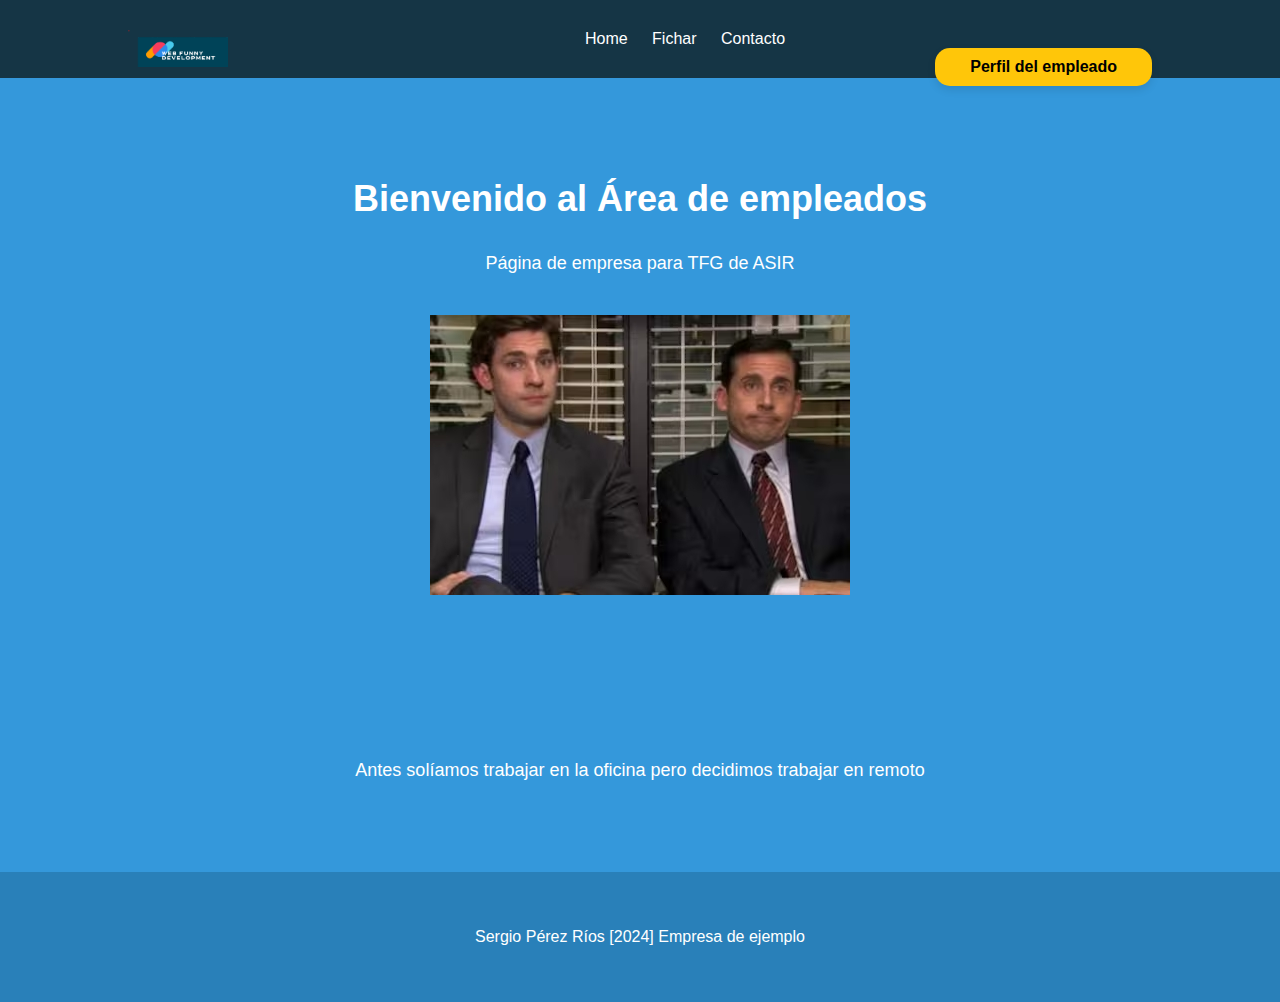
<file: index.html>
<!DOCTYPE html>
<html lang="en">
<head>
    <meta charset="UTF-8">
    <meta name="viewport" content="width=device-width, initial-scale=1.0">
    <title>Mi empresa</title>
    <link rel="stylesheet" href="styles.css">
</head>
<body>
    <header>
        <div class="container">
            <div class="logo">
                <img src="images/logo.png" alt="Logo de la empresa">
            </div>
            <nav>
                <ul>
                    <li><a href="index.html">Home</a></li>
                    <li><a href="fichar.html">Fichar</a></li>
                    <li><a href="contacto.html">Contacto</a></li>
                </ul>
            </nav>
            <div class="employee-area">
                <a href="profile.php">Perfil del empleado</a>
            </div>
        </div>
    </header>

    <section class="main-content">
        <div class="container">
            <h2>Bienvenido al Área de empleados </h2>
            <p>Página de empresa para TFG de ASIR</p>
            <img src="images/placeholder.jpg" alt="Imagen de portada">
        </div>
    </section>

    <section class="main-content">
        <div class="container">
            <p>
                Antes solíamos trabajar en la oficina pero decidimos trabajar en remoto
            </p>
        </div>
    </section>


    

    <footer>
        <div class="container">
            <p>Sergio Pérez Ríos [2024] Empresa de ejemplo</p>
        </div>
    </footer>
</body>
</html>
</file>
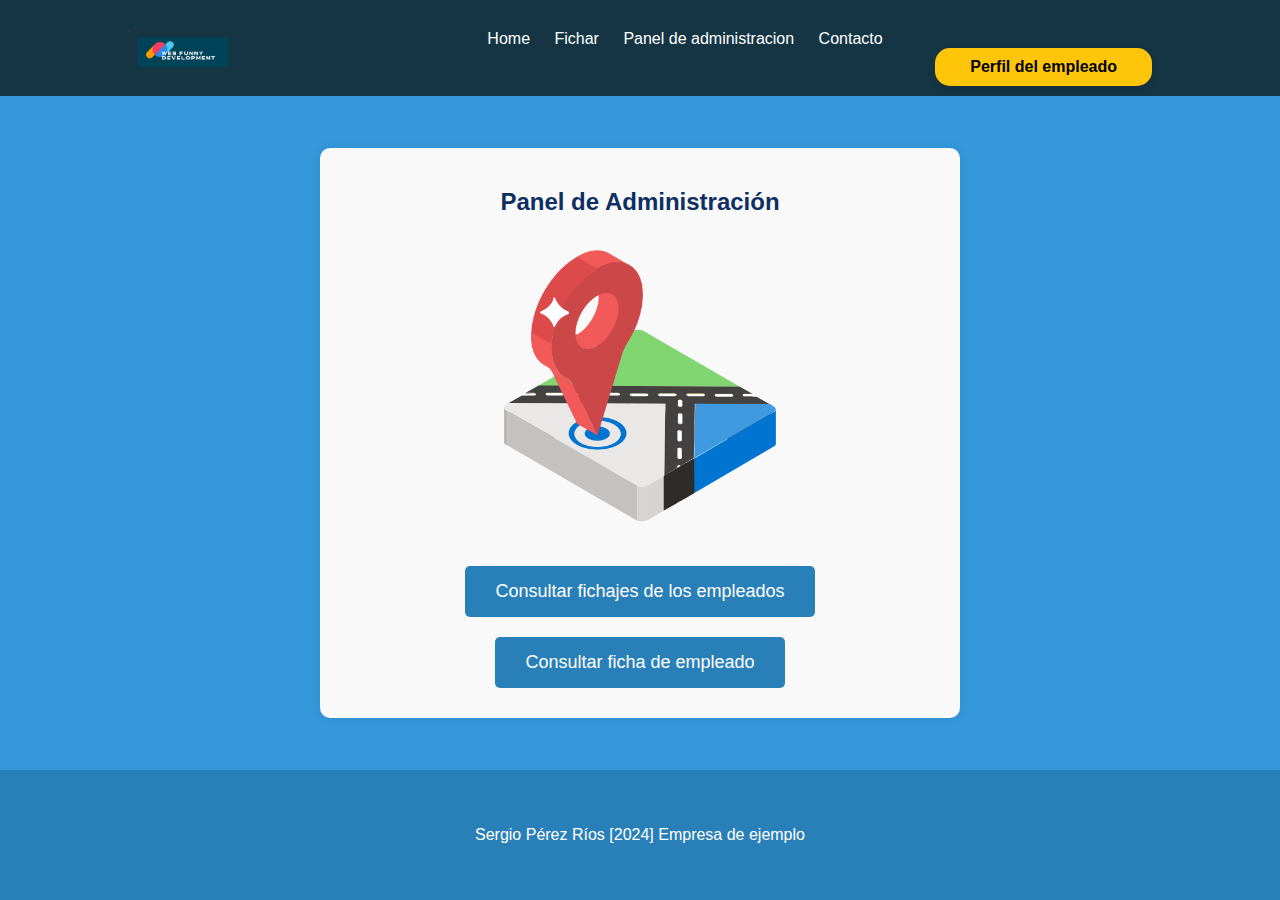
<file: admin-panel.html>
<!DOCTYPE html>
<html lang="en">

<head>
    <meta charset="UTF-8">
    <meta name="viewport" content="width=device-width, initial-scale=1.0">
    <title>Mi empresa</title>
    <link rel="stylesheet" href="styles.css">
    <style>
        /* Estilos adicionales para el panel de administración */
        body,
        html {
            height: 100%;
            margin: 0;
        }

        body {
            display: flex;
            flex-direction: column;
        }

        .main-content {
            flex: 1;
            display: flex;
            justify-content: center;
            align-items: center;
        }

        .admin-panel {
            max-width: 600px;
            margin: 50px auto;
            padding: 20px;
            background-color: #f9f9f9;
            border-radius: 10px;
            box-shadow: 0 0 10px rgba(0, 0, 0, 0.1);
            text-align: center;
        }

        .admin-panel h2 {
            font-size: 24px;
            margin-bottom: 20px;
            color: rgb(13, 47, 98);
        }

        .admin-panel button {
            background-color: #2980b9;
            color: #fff;
            padding: 15px 30px;
            /* Aumentar el tamaño del botón */
            border: none;
            border-radius: 5px;
            cursor: pointer;
            font-size: 18px;
            /* Aumentar el tamaño del texto */
            margin: 10px;
            transition: background-color 0.3s, transform 0.3s;
            /* Transiciones para efecto */
        }

        .admin-panel button:hover {
            background-color: #45a049;
            transform: scale(1.05);
            /* Aumentar ligeramente el tamaño al pasar el cursor */
        }

        .admin-panel img {
            width: 50%; /* Ajusta la anchura al 50% */
            height: auto;
            margin: 0 auto 20px auto; /* Centra la imagen horizontalmente y añade espacio inferior */
            display: block; /* Asegura que el margen auto funcione correctamente */
        }
        
        

        .main-content {
            max-width: 1200px;
            margin: 0 auto;
            padding: 0 20px;
        }
        

        footer {
            background-color: #2980b9;
            color: #fff;
            padding: 20px 0;
            text-align: center;
            position: relative;
            bottom: 0;
            width: 100%;
        }
    </style>
</head>

<body>
    <header>
        <div class="container">
            <div class="logo">
                <img src="images/logo.png" alt="Logo de la empresa">
            </div>
            <nav>
                <ul>
                    <li><a href="index.html">Home</a></li>
                    <li><a href="fichar.html">Fichar</a></li>
                    <li><a href="admin-panel.html">Panel de administracion</a></li>
                    <li><a href="contacto.html">Contacto</a></li>
                </ul>
            </nav>
            <div class="employee-area">
                <a href="profile.php">Perfil del empleado</a>
            </div>
        </div>
    </header>

    <section class="main-content">
        <div class="admin-panel">
            <h2>Panel de Administración</h2>
            <img src="images/fichaje_panel.png" alt="Imagen de panel de fichaje">
            <button onclick="location.href='consultar-fichajes.php'">Consultar fichajes de los empleados</button>
            <button onclick="location.href='consultar-ficha-empleado.php'">Consultar ficha de empleado</button>
        </div>
    </section>




    <footer>
        <div class="container">
            <p>Sergio Pérez Ríos [2024] Empresa de ejemplo</p>
        </div>
    </footer>
</body>

</html>
</file>
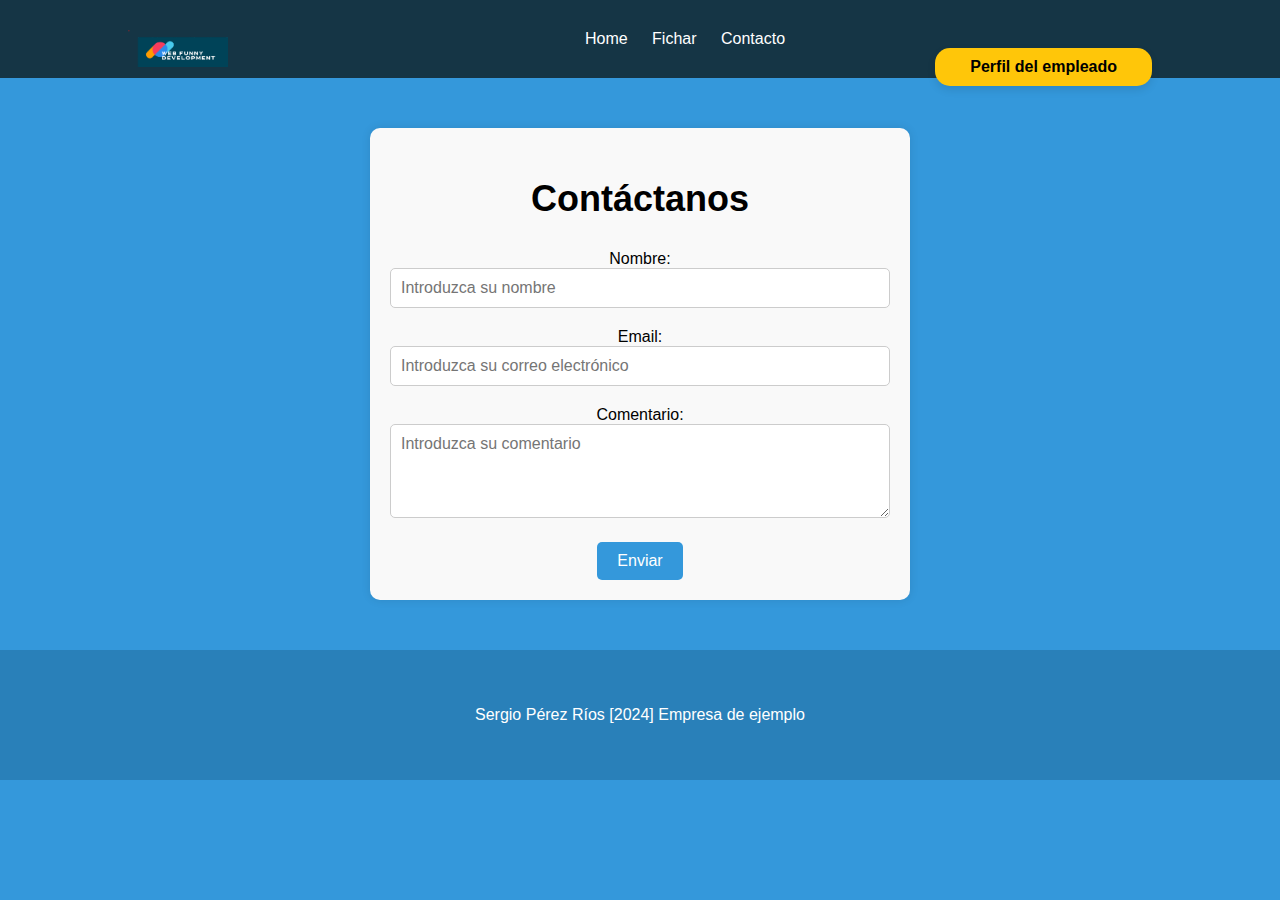
<file: contacto.html>
<!DOCTYPE html>
<html lang="en">
<head>
    <meta charset="UTF-8">
    <meta name="viewport" content="width=device-width, initial-scale=1.0">
    <title>Formulario de Contacto</title>
    <link rel="stylesheet" href="styles.css">
    <style>
        /* Estilos para el formulario de contacto */
        form {
            max-width: 500px;
            margin: 0 auto;
            padding: 20px;
            background-color: #f9f9f9;
            border-radius: 10px;
            box-shadow: 0 0 10px rgba(0, 0, 0, 0.1);
        }

        form h2{
            color:black;
        }

        form label{
            color:black;
        }

        input[type="text"],
        input[type="email"],
        textarea {
            width: 100%;
            padding: 10px;
            margin-bottom: 20px;
            border: 1px solid #ccc;
            border-radius: 5px;
            box-sizing: border-box; /* Ajusta el tamaño del elemento incluyendo los bordes y el padding */
            font-family: Arial, sans-serif;
            font-size: 16px;
        }

        input[type="submit"] {
            background-color: #3498db;
            color: #fff;
            padding: 10px 20px;
            border: none;
            border-radius: 5px;
            cursor: pointer;
            font-size: 16px;
        }

        input[type="submit"]:hover {
            background-color: #3498db;
        }
    </style>
</head>
<body>
    <header>
        <div class="container">
            <div class="logo">
                <img src="images/logo.png" alt="Logo de la empresa">
            </div>
            <nav>
                <ul>
                    <li><a href="index.html">Home</a></li>
                    <li><a href="fichar.html">Fichar</a></li>
                    <li><a href="contacto.html">Contacto</a></li>
                </ul>
            </nav>
            <div class="employee-area">
                <a href="profile.php">Perfil del empleado</a>
            </div>
        </div>
    </header>

    <section class="main-content">
        <form>
            <h2>Contáctanos</h2>
            <label for="name">Nombre:</label><br>
            <input type="text" id="name" name="name" required placeholder="Introduzca su nombre"><br>

            <label for="email">Email:</label><br>
            <input type="email" id="email" name="email" required placeholder="Introduzca su correo electrónico"><br>

            <label for="comment">Comentario:</label><br>
            <textarea id="comment" name="comment" rows="4" required placeholder="Introduzca su comentario"></textarea><br>

            <input type="submit" value="Enviar">
        </form>
    </section>

    <footer>
        <div class="container">
            <p>Sergio Pérez Ríos [2024] Empresa de ejemplo</p>
        </div>
    </footer>
</body>
</html>
</file>
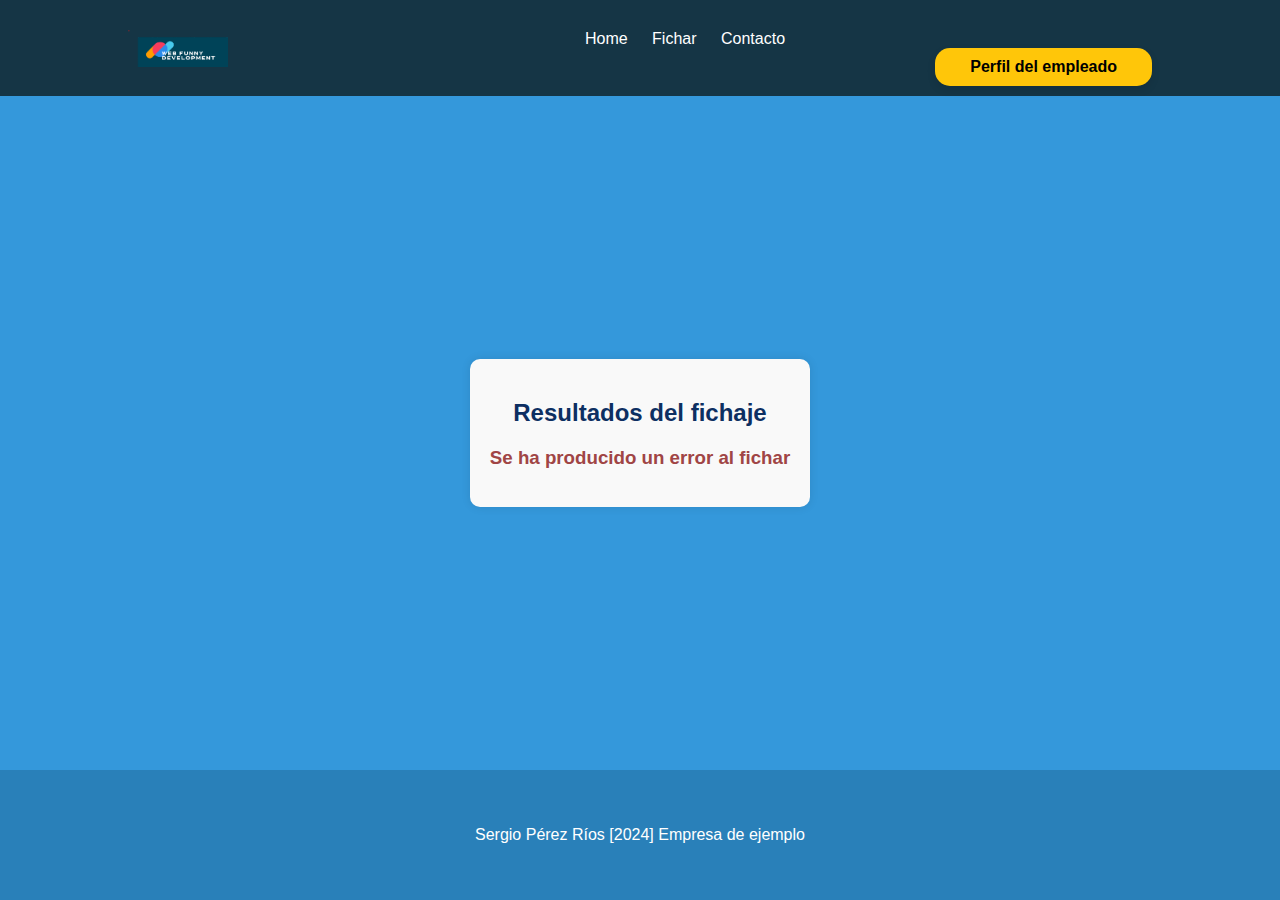
<file: error_fichaje.html>
<!DOCTYPE html>
<html lang="en">

<head>
    <meta charset="UTF-8">
    <meta name="viewport" content="width=device-width, initial-scale=1.0">
    <title>Mi empresa</title>
    <link rel="stylesheet" href="styles.css">
    <style>
        /* Estilos adicionales para el panel de administración */
        body,
        html {
            height: 100%;
            margin: 0;
        }

        body {
            display: flex;
            flex-direction: column;
        }

        .main-content {
            flex: 1;
            display: flex;
            justify-content: center;
            align-items: center;
        }

        .admin-panel {
            max-width: 600px;
            margin: 50px auto;
            padding: 20px;
            background-color: #f9f9f9;
            border-radius: 10px;
            box-shadow: 0 0 10px rgba(0, 0, 0, 0.1);
            text-align: center;
        }

        .admin-panel h2 {
            font-size: 24px;
            margin-bottom: 20px;
            color: rgb(13, 47, 98);
        }

        .admin-panel button {
            background-color: #2980b9;
            color: #fff;
            padding: 15px 30px;
            /* Aumentar el tamaño del botón */
            border: none;
            border-radius: 5px;
            cursor: pointer;
            font-size: 18px;
            /* Aumentar el tamaño del texto */
            margin: 10px;
            transition: background-color 0.3s, transform 0.3s;
            /* Transiciones para efecto */
        }

        .admin-panel button:hover {
            background-color: #45a049;
            transform: scale(1.05);
            /* Aumentar ligeramente el tamaño al pasar el cursor */
        }

        .admin-panel img {
            width: 50%; /* Ajusta la anchura al 50% */
            height: auto;
            margin: 0 auto 20px auto; /* Centra la imagen horizontalmente y añade espacio inferior */
            display: block; /* Asegura que el margen auto funcione correctamente */
        }
        
        

        .main-content {
            max-width: 1200px;
            margin: 0 auto;
            padding: 0 20px;
        }

        .main-content h3{
            color: #a04545;
        }
        

        footer {
            background-color: #2980b9;
            color: #fff;
            padding: 20px 0;
            text-align: center;
            position: relative;
            bottom: 0;
            width: 100%;
        }
    </style>
</head>

<body>
    <header>
        <div class="container">
            <div class="logo">
                <img src="images/logo.png" alt="Logo de la empresa">
            </div>
            <nav>
                <ul>
                    <li><a href="index.html">Home</a></li>
                    <li><a href="fichar.html">Fichar</a></li>
                    <li><a href="contacto.html">Contacto</a></li>
                </ul>
            </nav>
            <div class="employee-area">
                <a href="profile.php">Perfil del empleado</a>
            </div>
        </div>
    </header>

    <section class="main-content">
        <div class="admin-panel">
            <h2>Resultados del fichaje</h2>
            <h3>Se ha producido un error al fichar</h3>
        </div>
    </section>




    <footer>
        <div class="container">
            <p>Sergio Pérez Ríos [2024] Empresa de ejemplo</p>
        </div>
    </footer>
</body>

</html>
</file>
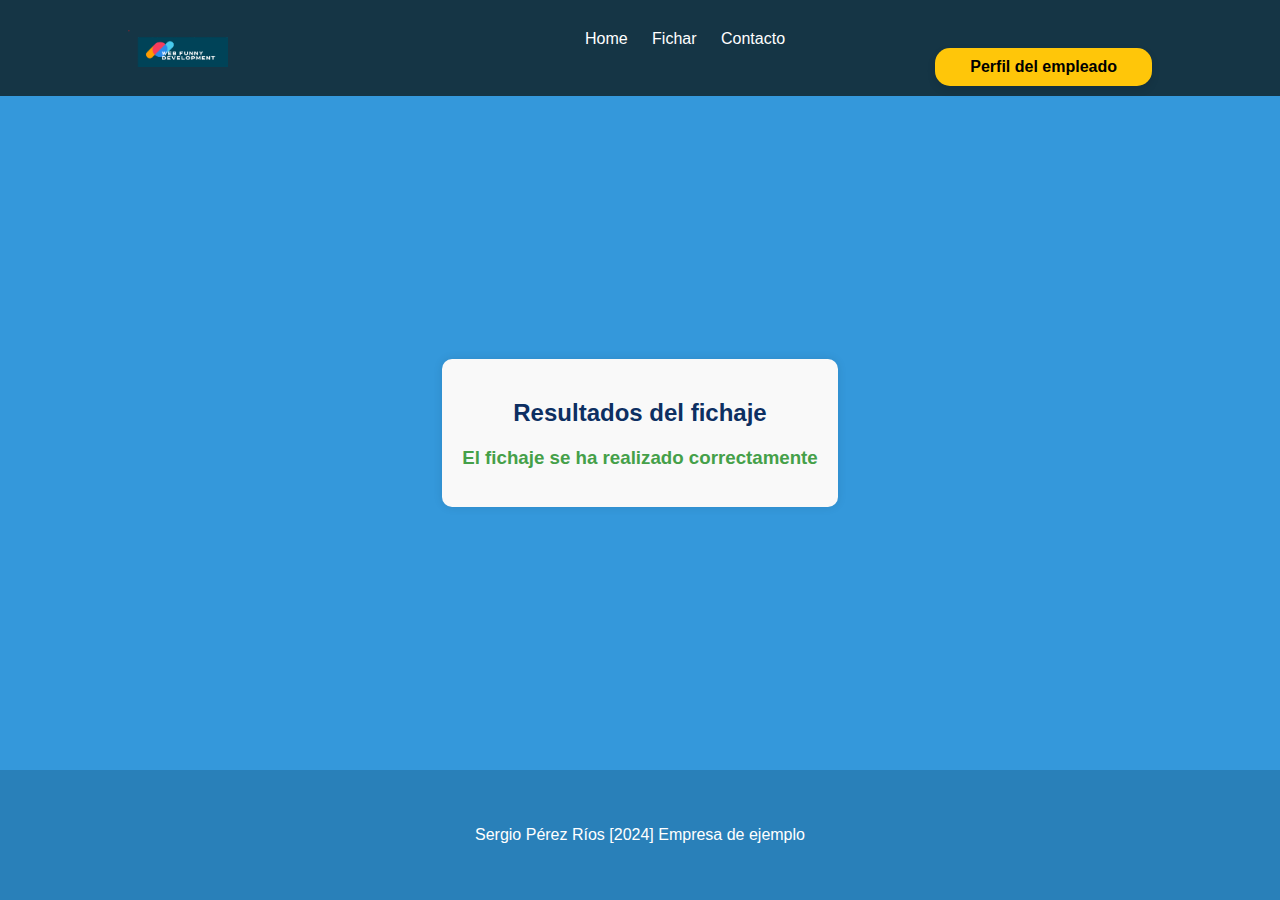
<file: fichaje_correcto.html>
<!DOCTYPE html>
<html lang="en">

<head>
    <meta charset="UTF-8">
    <meta name="viewport" content="width=device-width, initial-scale=1.0">
    <title>Mi empresa</title>
    <link rel="stylesheet" href="styles.css">
    <style>
        /* Estilos adicionales para el panel de administración */
        body,
        html {
            height: 100%;
            margin: 0;
        }

        body {
            display: flex;
            flex-direction: column;
        }

        .main-content {
            flex: 1;
            display: flex;
            justify-content: center;
            align-items: center;
        }

        .admin-panel {
            max-width: 600px;
            margin: 50px auto;
            padding: 20px;
            background-color: #f9f9f9;
            border-radius: 10px;
            box-shadow: 0 0 10px rgba(0, 0, 0, 0.1);
            text-align: center;
        }

        .admin-panel h2 {
            font-size: 24px;
            margin-bottom: 20px;
            color: rgb(13, 47, 98);
        }

        .admin-panel button {
            background-color: #2980b9;
            color: #fff;
            padding: 15px 30px;
            /* Aumentar el tamaño del botón */
            border: none;
            border-radius: 5px;
            cursor: pointer;
            font-size: 18px;
            /* Aumentar el tamaño del texto */
            margin: 10px;
            transition: background-color 0.3s, transform 0.3s;
            /* Transiciones para efecto */
        }

        .admin-panel button:hover {
            background-color: #45a049;
            transform: scale(1.05);
            /* Aumentar ligeramente el tamaño al pasar el cursor */
        }

        .admin-panel img {
            width: 50%; /* Ajusta la anchura al 50% */
            height: auto;
            margin: 0 auto 20px auto; /* Centra la imagen horizontalmente y añade espacio inferior */
            display: block; /* Asegura que el margen auto funcione correctamente */
        }
        
        

        .main-content {
            max-width: 1200px;
            margin: 0 auto;
            padding: 0 20px;
        }

        .main-content h3{
            color: #45a049;
        }
        

        footer {
            background-color: #2980b9;
            color: #fff;
            padding: 20px 0;
            text-align: center;
            position: relative;
            bottom: 0;
            width: 100%;
        }
    </style>
</head>

<body>
    <header>
        <div class="container">
            <div class="logo">
                <img src="images/logo.png" alt="Logo de la empresa">
            </div>
            <nav>
                <ul>
                    <li><a href="index.html">Home</a></li>
                    <li><a href="fichar.html">Fichar</a></li>
                    <li><a href="contacto.html">Contacto</a></li>
                </ul>
            </nav>
            <div class="employee-area">
                <a href="profile.php">Perfil del empleado</a>
            </div>
        </div>
    </header>

    <section class="main-content">
        <div class="admin-panel">
            <h2>Resultados del fichaje</h2>
            <h3>El fichaje se ha realizado correctamente</h3>
        </div>
    </section>




    <footer>
        <div class="container">
            <p>Sergio Pérez Ríos [2024] Empresa de ejemplo</p>
        </div>
    </footer>
</body>

</html>
</file>
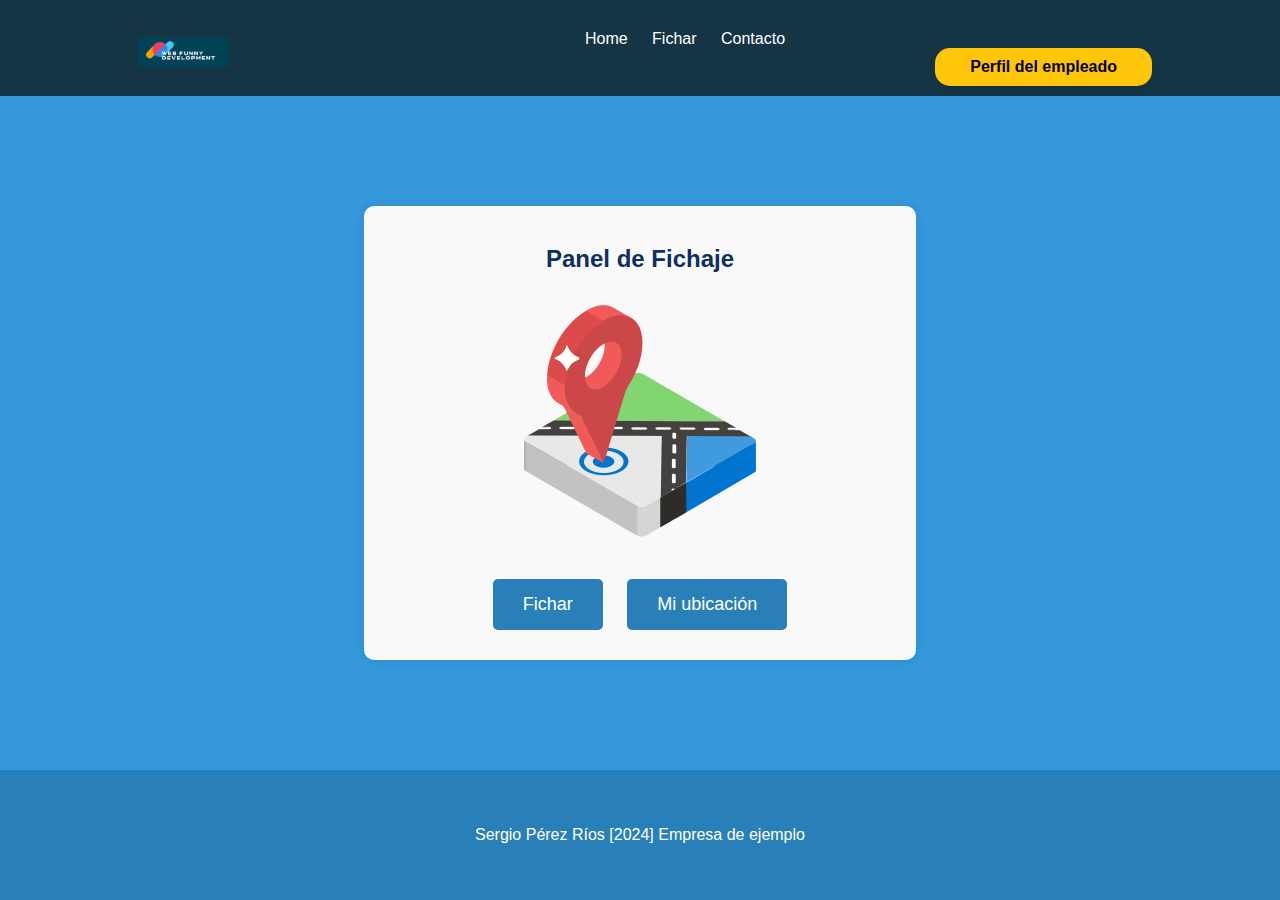
<file: fichar.html>
<!DOCTYPE html>
<html lang="en">

<head>
    <meta charset="UTF-8">
    <meta name="viewport" content="width=device-width, initial-scale=1.0">
    <title>Mi empresa</title>
    <link rel="stylesheet" href="styles.css">
    <style>
        /* Estilos adicionales para el panel de administración */
        body,
        html {
            height: 100%;
            margin: 0;
        }

        body {
            display: flex;
            flex-direction: column;
        }

        .main-content {
            flex: 1;
            display: flex;
            justify-content: center;
            align-items: center;
        }

        .admin-panel {
            max-width: 600px;
            margin: 50px auto;
            padding: 20px;
            background-color: #f9f9f9;
            border-radius: 10px;
            box-shadow: 0 0 10px rgba(0, 0, 0, 0.1);
            text-align: center;
        }

        .admin-panel h2 {
            font-size: 24px;
            margin-bottom: 20px;
            color: rgb(13, 47, 98);
        }

        .admin-panel button {
            background-color: #2980b9;
            color: #fff;
            padding: 15px 30px;
            /* Aumentar el tamaño del botón */
            border: none;
            border-radius: 5px;
            cursor: pointer;
            font-size: 18px;
            /* Aumentar el tamaño del texto */
            margin: 10px;
            transition: background-color 0.3s, transform 0.3s;
            /* Transiciones para efecto */
        }

        .admin-panel button:hover {
            background-color: #45a049;
            transform: scale(1.05);
            /* Aumentar ligeramente el tamaño al pasar el cursor */
        }

        .admin-panel img {
            width: 50%; /* Ajusta la anchura al 50% */
            height: auto;
            margin: 0 auto 20px auto; /* Centra la imagen horizontalmente y añade espacio inferior */
            display: block; /* Asegura que el margen auto funcione correctamente */
        }
        
        

        .main-content {
            max-width: 1200px;
            margin: 0 auto;
            padding: 0 20px;
        }
        

        footer {
            background-color: #2980b9;
            color: #fff;
            padding: 20px 0;
            text-align: center;
            position: relative;
            bottom: 0;
            width: 100%;
        }
    </style>
</head>

<body>
    <header>
        <div class="container">
            <div class="logo">
                <img src="images/logo.png" alt="Logo de la empresa">
            </div>
            <nav>
                <ul>
                    <li><a href="index.html">Home</a></li>
                    <li><a href="fichar.html">Fichar</a></li>
                    <li><a href="contacto.html">Contacto</a></li>
                </ul>
            </nav>
            <div class="employee-area">
                <a href="profile.php">Perfil del empleado</a>
            </div>
        </div>
    </header>

    <section class="main-content">
        <div class="admin-panel">
            <h2>Panel de Fichaje</h2>
            <img src="images/fichaje_panel.png" alt="Imagen de panel de fichaje">
            <button onclick="location.href='enviar_fichaje.html'">Fichar</button>
            <button onclick="location.href='mi_ubicacion_mapa.html'">Mi ubicación</button>
        </div>
    </section>




    <footer>
        <div class="container">
            <p>Sergio Pérez Ríos [2024] Empresa de ejemplo</p>
        </div>
    </footer>
</body>

</html>
</file>
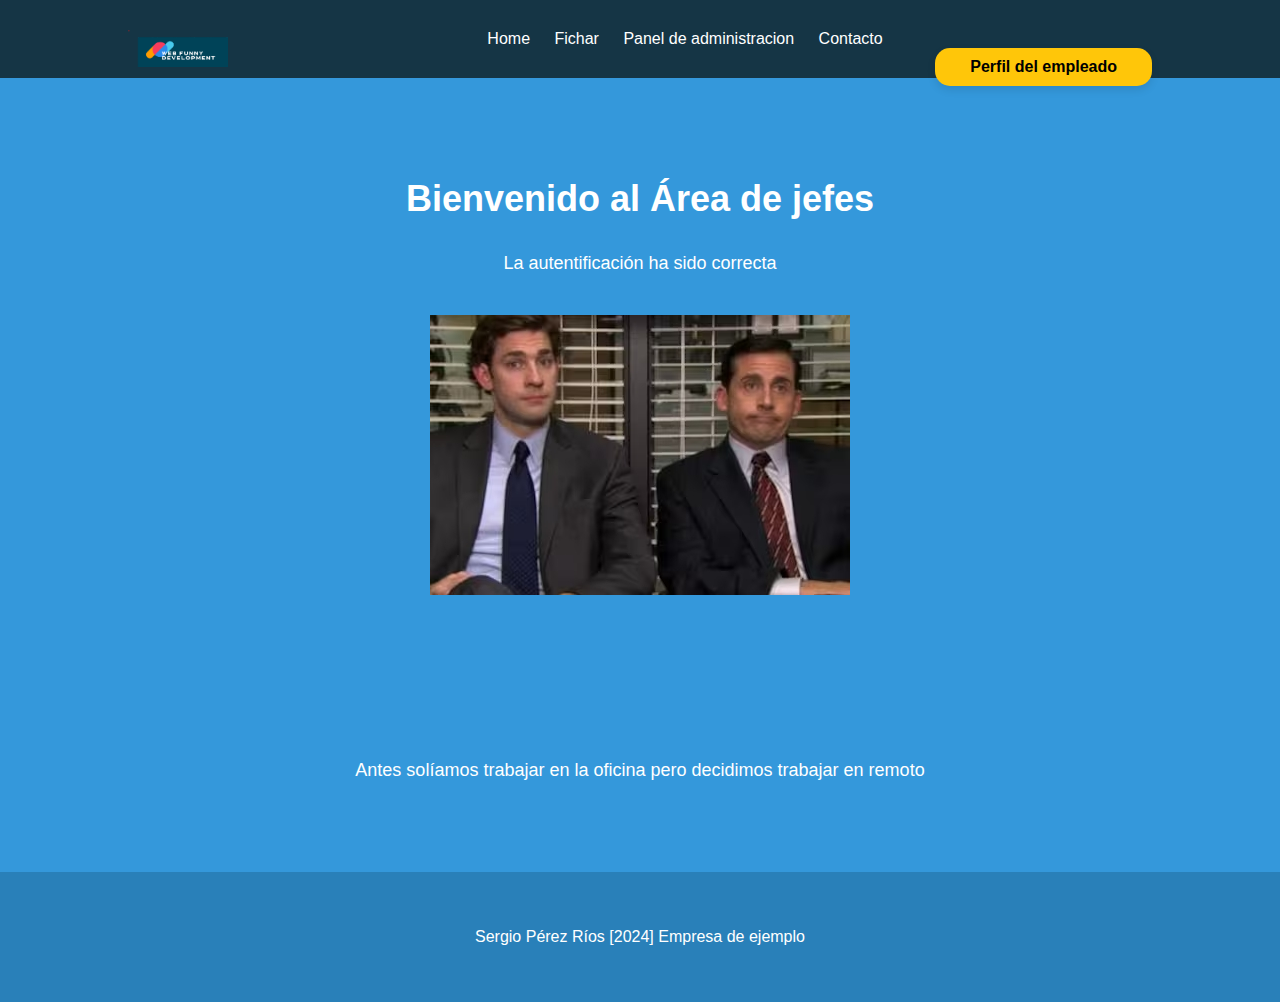
<file: index-jefes.html>
<!DOCTYPE html>
<html lang="en">
<head>
    <meta charset="UTF-8">
    <meta name="viewport" content="width=device-width, initial-scale=1.0">
    <title>Mi empresa</title>
    <link rel="stylesheet" href="styles.css">
</head>
<body>
    <header>
        <div class="container">
            <div class="logo">
                <img src="images/logo.png" alt="Logo de la empresa">
            </div>
            <nav>
                <ul>
                    <li><a href="index.html">Home</a></li>
                    <li><a href="fichar.html">Fichar</a></li>
                    <li><a href="admin-panel.html">Panel de administracion</a></li>
                    <li><a href="contacto.html">Contacto</a></li>
                </ul>
            </nav>
            <div class="employee-area">
                <a href="profile.php">Perfil del empleado</a>
            </div>
        </div>
    </header>

    <section class="main-content">
        <div class="container">
            <h2>Bienvenido al Área de jefes </h2>
            <p>La autentificación ha sido correcta</p>
            <img src="images/placeholder.jpg" alt="Imagen de portada">
        </div>
    </section>

    <section class="main-content">
        <div class="container">
            <p>
                Antes solíamos trabajar en la oficina pero decidimos trabajar en remoto
            </p>
        </div>
    </section>


    

    <footer>
        <div class="container">
            <p>Sergio Pérez Ríos [2024] Empresa de ejemplo</p>
        </div>
    </footer>
</body>
</html>
</file>
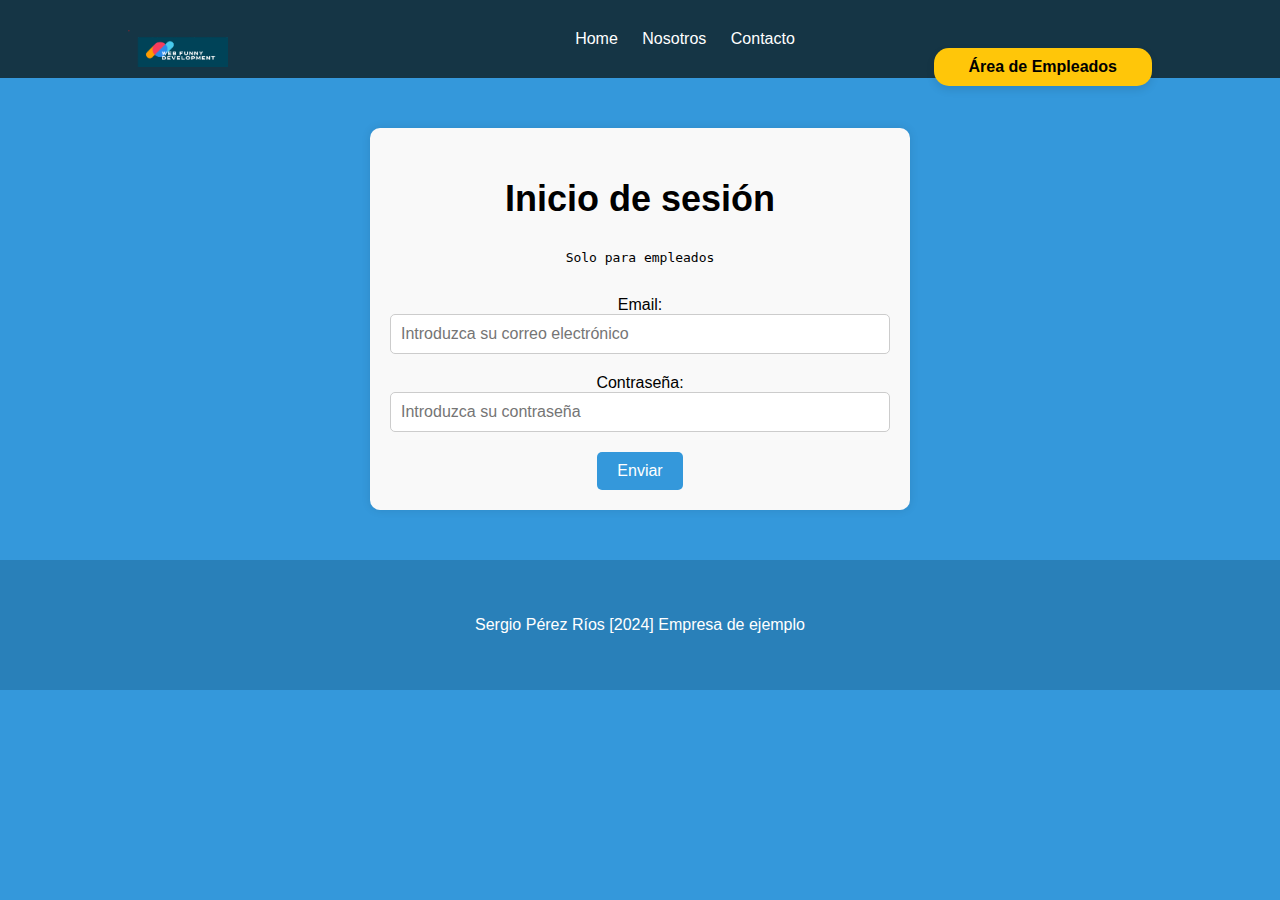
<file: login.html>
<!DOCTYPE html>
<html lang="en">
<head>
    <meta charset="UTF-8">
    <meta name="viewport" content="width=device-width, initial-scale=1.0">
    <title>Formulario de Contacto</title>
    <link rel="stylesheet" href="styles.css">
    <style>
        /* Estilos para el formulario de contacto */
        form {
            max-width: 500px;
            margin: 0 auto;
            padding: 20px;
            background-color: #f9f9f9;
            border-radius: 10px;
            box-shadow: 0 0 10px rgba(0, 0, 0, 0.1);
        }

        form{
            color:black;
        }

        input[type="text"],
        input[type="email"],
        input[type="password"] {
            width: 100%;
            padding: 10px;
            margin-bottom: 20px;
            border: 1px solid #ccc;
            border-radius: 5px;
            box-sizing: border-box; /* Ajusta el tamaño del elemento incluyendo los bordes y el padding */
            font-family: Arial, sans-serif;
            font-size: 16px;
        }

        input[type="submit"] {
            background-color: #3498db;
            color: #fff;
            padding: 10px 20px;
            border: none;
            border-radius: 5px;
            cursor: pointer;
            font-size: 16px;
        }

        input[type="submit"]:hover {
            background-color: #3498db;
        }
    </style>
</head>
<body>
    <header>
        <div class="container">
            <div class="logo">
                <img src="images/logo.png" alt="Logo de la empresa">
            </div>
            <nav>
                <ul>
                    <li><a href="index.html">Home</a></li>
                    <li><a href="nosotros.html">Nosotros</a></li>
                    <li><a href="contacto.html">Contacto</a></li>
                </ul>
            </nav>
            <div class="employee-area">
                <a href="login.html">Área de Empleados</a>
            </div>
        </div>
    </header>

    <section class="main-content">
        <form action="https://app.bettercallsergio.es/login.php" method="POST">
            <h2>Inicio de sesión</h2>
            <pre>Solo para empleados</pre>

            <br>

            <label for="email">Email:</label><br>
            <input type="email" id="email" name="email" required placeholder="Introduzca su correo electrónico"><br>

            <label for="password">Contraseña:</label><br>
            <input type="password" id="password" name="password" required placeholder="Introduzca su contraseña"><br>

            <input type="submit" value="Enviar">
        </form>
    </section>

    <footer>
        <div class="container">
            <p>Sergio Pérez Ríos [2024] Empresa de ejemplo</p>
        </div>
    </footer>
</body>
</html>
</file>
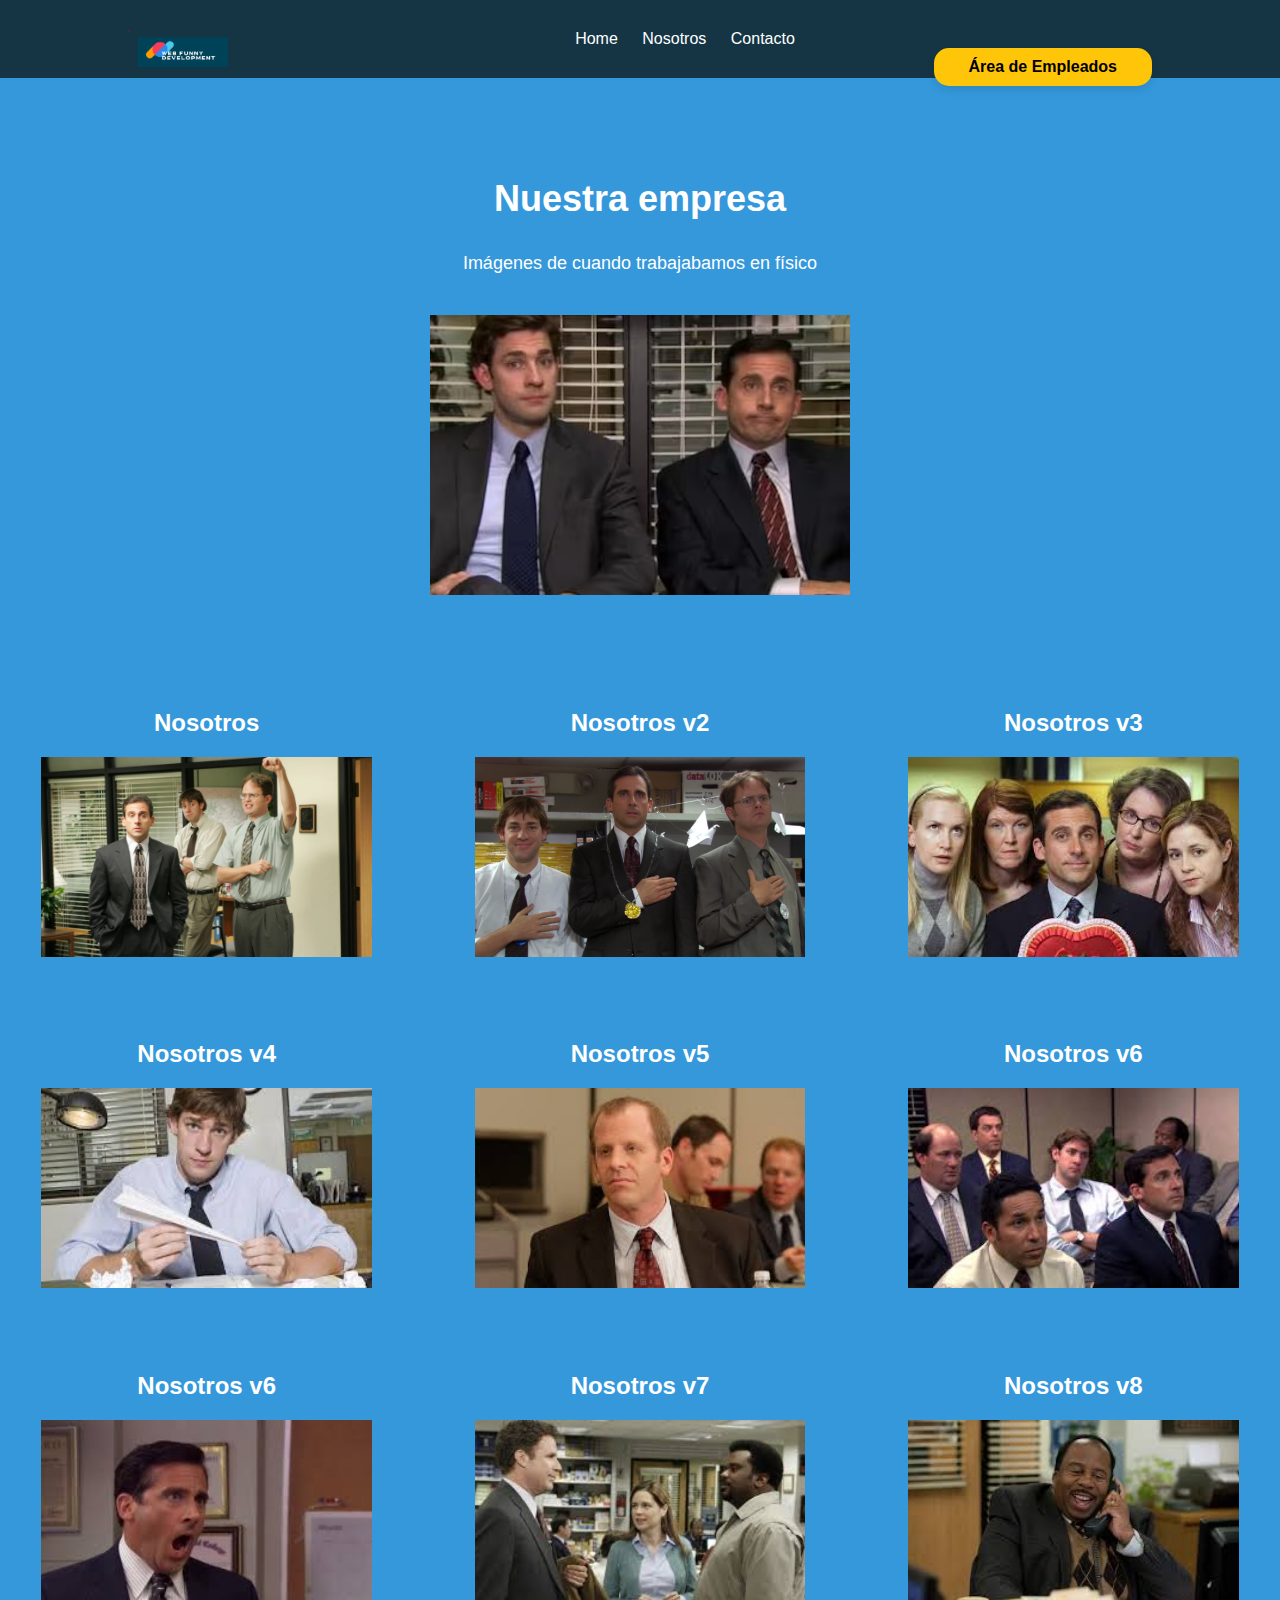
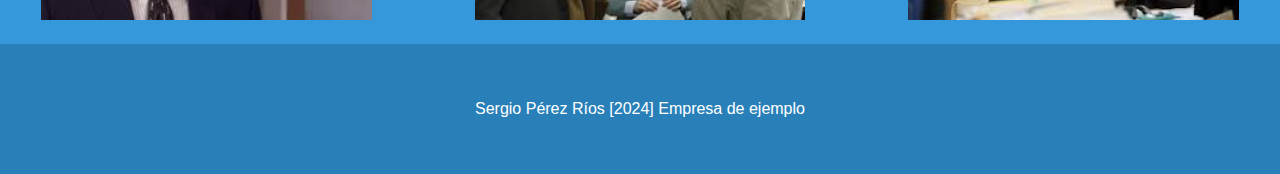
<file: nosotros.html>
<!DOCTYPE html>
<html lang="en">
<head>
    <meta charset="UTF-8">
    <meta name="viewport" content="width=device-width, initial-scale=1.0">
    <title>Mi empresa</title>
    <link rel="stylesheet" href="styles.css">
    <style>
        /* Estilo para organizar las imágenes en una cuadrícula de 3 por 3 */
        .cuadricula {
            display: grid;
            grid-template-columns: repeat(3, 1fr);
            gap: 20px;
        }
        .main-contento > div {
            text-align: center;
        }
        .main-contento img {
            width: 100%;
            height: auto;
        }

        .main-contento img {
            width: 100%;
            height: 200px;
            object-fit: cover;
        }

        

    </style>
</head>
<body>
    <header>
        <div class="container">
            <div class="logo">
                <img src="images/logo.png" alt="Logo de la empresa">
            </div>
            <nav>
                <ul>
                    <li><a href="index.html">Home</a></li>
                    <li><a href="nosotros.html">Nosotros</a></li>
                    <li><a href="contacto.html">Contacto</a></li>
                </ul>
            </nav>
            <div class="employee-area">
                <a href="login.html">Área de Empleados</a>
            </div>
        </div>
    </header>

    <section class="main-content">
        <div class="container">
            <h2>Nuestra empresa</h2>
            <p>Imágenes de cuando trabajabamos en físico</p>
            <img src="images/placeholder.jpg" alt="Imagen de portada">
        </div>
    </section>

    <div class="cuadricula">
        

        
    
        <!-- Secciones adicionales con imágenes -->
    
        <section class="main-contento">
            <div class="container">
                <h2>Nosotros</h2>
                <img src="images/imagen1.jpg" alt="Imagen 1">
            </div>
        </section>
    
        <section class="main-contento">
            <div class="container">
                <h2>Nosotros v2</h2>
                <img src="images/imagen2.jpg" alt="Imagen 1">
            </div>
        </section>
    
        <section class="main-contento">
            <div class="container">
                <h2>Nosotros v3</h2>
                <img src="images/imagen3.jpg" alt="Imagen 1">
            </div>
        </section>
    
        <section class="main-contento">
            <div class="container">
                <h2>Nosotros v4</h2>
                <img src="images/imagen4.jpg" alt="Imagen 1">
            </div>
        </section>
    
        <section class="main-contento">
            <div class="container">
                <h2>Nosotros v5</h2>
                <img src="images/imagen5.jpg" alt="Imagen 1">
            </div>
        </section>
    
        <section class="main-contento">
            <div class="container">
                <h2>Nosotros v6</h2>
                <img src="images/imagen6.jpg" alt="Imagen 1">
            </div>
        </section>
    
        <section class="main-contento">
            <div class="container">
                <h2>Nosotros v6</h2>
                <img src="images/imagen7.jpg" alt="Imagen 1">
            </div>
        </section>
    
        <section class="main-contento">
            <div class="container">
                <h2>Nosotros v7</h2>
                <img src="images/imagen8.jpg" alt="Imagen 1">
            </div>
        </section>
    
        <section class="main-contento">
            <div class="container">
                <h2>Nosotros v8</h2>
                <img src="images/imagen9.jpg" alt="Imagen 1">
            </div>
        </section>
    
    </div>
    <!-- Las otras secciones adicionales se omiten por brevedad -->

    <footer>
        <div class="container">
            <p>Sergio Pérez Ríos [2024] Empresa de ejemplo</p>
        </div>
    </footer>
</body>
</html>
</file>
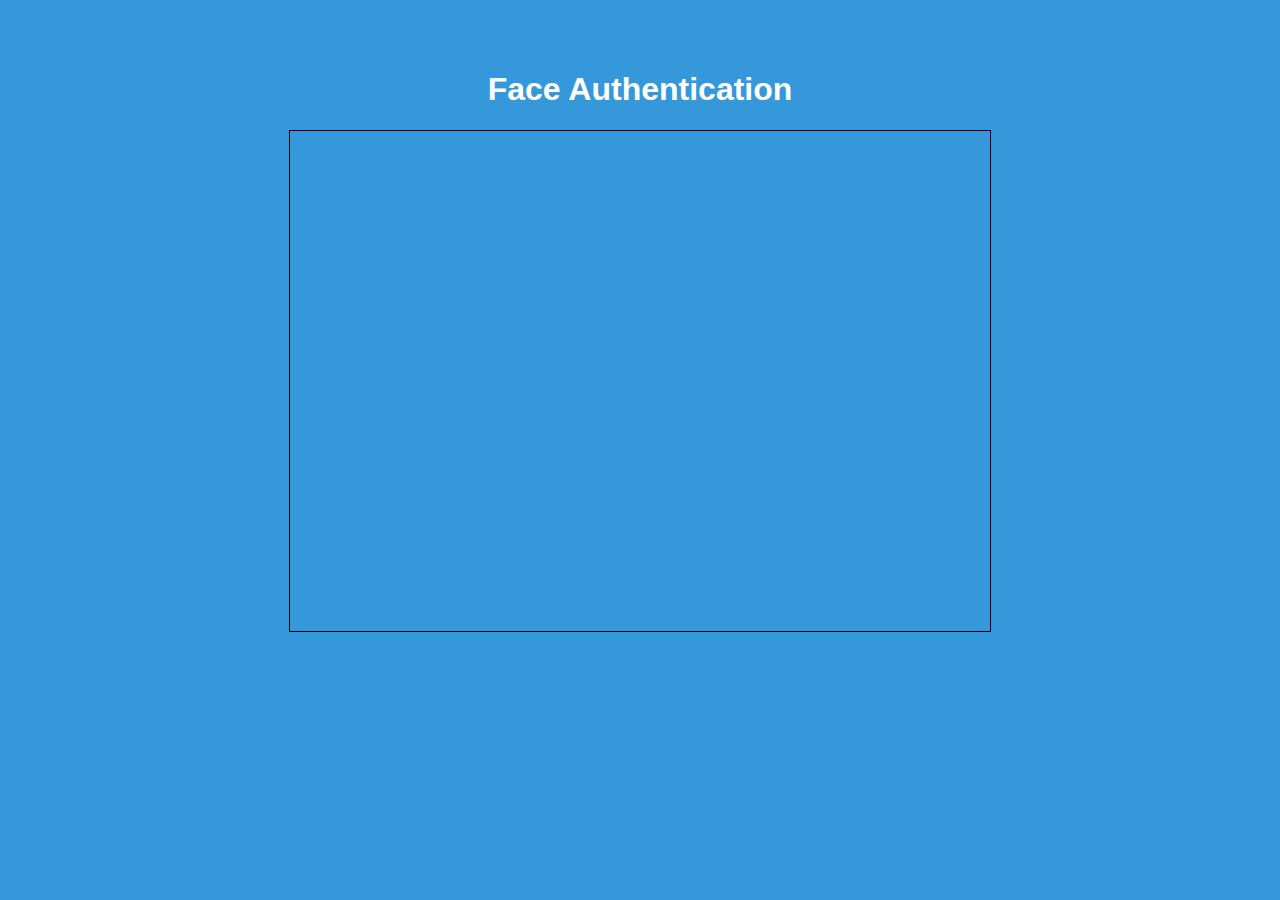
<file: api_rest/hacer-foto.html>
<!DOCTYPE html>
<html lang="en">

<head>
    <meta charset="UTF-8">
    <meta name="viewport" content="width=device-width, initial-scale=1.0">
    <meta http-equiv="Content-Security-Policy" content="upgrade-insecure-requests">
    <title>Face Authentication</title>
    <link rel="stylesheet" href="../styles.css">
    <style>
        #video {
            border: 1px solid black;
            width: 700px;
            height: 500px;
        }
    </style>
</head>

<body>
    <div class="main-content">
        <h1>Face Authentication</h1>
        <video id="video" autoplay></video>
        <p id="status"></p>
    </div>
    <script>
        // Get the video element
        const video = document.getElementById('video');
        const status = document.getElementById('status');

        // Get access to the camera
        if (navigator.mediaDevices && navigator.mediaDevices.getUserMedia) {
            navigator.mediaDevices.getUserMedia({ video: true }).then(function (stream) {
                video.srcObject = stream;
                video.play();
            });
        }

        // Capture an image every few seconds and send it to the server
        setInterval(function () {
            captureAndCompare();
        }, 3000);

        // Function to capture an image and send it to the Flask API
        function captureAndCompare() {
            const canvas = document.createElement('canvas');
            canvas.width = video.videoWidth;
            canvas.height = video.videoHeight;
            const context = canvas.getContext('2d');
            context.drawImage(video, 0, 0, canvas.width, canvas.height);
            const imageData = canvas.toDataURL('image/jpeg');

            fetch('get_user_data.php')
                .then(response => response.json())
                .then(data => {
                    if (data.error) {
                        status.textContent = `Error: ${data.error}`;
                    } else {
                        // Asegúrate de que userImagePath esté definida aquí
                        let userImagePath = data.user_image_path;

                        // Eliminar las barras invertidas de la ruta de la imagen
                        userImagePath = userImagePath.replace(/\\/g, '');

                        userImagePath = userImagePath.replace('/var/www/html', '.');

                        console.log(userImagePath);

                        // Log the received JSON before parsing
                        console.log('Received JSON:', data);

                        fetch('https://bettercallsergio.es:5000/compare', {
                            method: 'POST',
                            headers: {
                                'Content-Type': 'application/json'
                            },
                            body: JSON.stringify({
                                user_image_path: userImagePath,
                                temp_image_data: imageData
                            })
                        })
                            .then(response => response.json())
                            .then(data => {
                                console.log('API Response:', data);
                                if (data.result === 'success') {
                                    if (data.match) {
                                        status.textContent = 'Authentication successful! Redirecting...';
                                        // Esperar 3 segundos antes de redirigir
                                        setTimeout(function () {
                                            window.location.href = '../index-jefes.html';
                                        }, 3000); // 3000 milisegundos = 3 segundos
                                    } else {
                                        status.textContent = 'Authentication failed. Please try again.';
                                    }
                                } else {
                                    status.textContent = `Error: ${data.message}`;
                                }
                            })
                            .catch(error => {
                                console.error('Error:', error);
                                status.textContent = 'Error connecting to the server. Please try again.';
                            });
                    }
                })
                .catch(error => {
                    console.error('Error:', error);
                    status.textContent = 'Error connecting to the server. Please try again.';
                });
        }
    </script>
</body>

</html>
</file>
<file: styles.css>
/* Estilos generales */

body {
    font-family: Arial, sans-serif;
    margin: 0;
    padding: 0;
    background-color: #3498db;
    color: #fff;
}

.container {
    width: 80%;
    margin: 0 auto;
    padding: 20px;
}

/* Estilos del encabezado */

header {
    background-color: #153545;
    padding: 10px 0;
}

.logo {
    float: left;
    
}

.logo img {
    width: 100px; 
    height: auto;
    margin-right: 10px;
}

.logo h1 {
    margin: 0;
    font-size: 24px;
}

nav {
    text-align: center;
}

nav ul {
    list-style-type: none;
    margin: 0;
    padding: 0;
}

nav ul li {
    display: inline;
    margin-right: 20px;
}

nav ul li a {
    color: #fff;
    text-decoration: none;
}

.employee-area {
    float: right;
    margin-left: 30px;
    padding: 10px 20px; /* Ajuste del padding */
    background-color: rgb(255, 198, 9);
    border-radius: 15px;
    box-shadow: 0 4px 8px rgba(0, 0, 0, 0.1); /* Añadida una sombra */
}

.employee-area a {
    color: #000; /* Color de texto */
    text-decoration: none;
    font-weight: bold;
    padding: 15px; /* Espaciado interno */
}

/* Estilos del contenido principal */

.main-content {
    padding: 50px 0;
    text-align: center;
}

.main-content h2 {
    font-size: 36px;
}

.main-content p {
    font-size: 18px;
    line-height: 1.5;
}

.main-content img {
    max-width: 50%;
    height: auto;
    margin-top: 20px;
}

/* Estilos del pie de página */

footer {
    background-color: #2980b9;
    color: #fff;
    padding: 20px 0;
    text-align: center;
}
</file>
